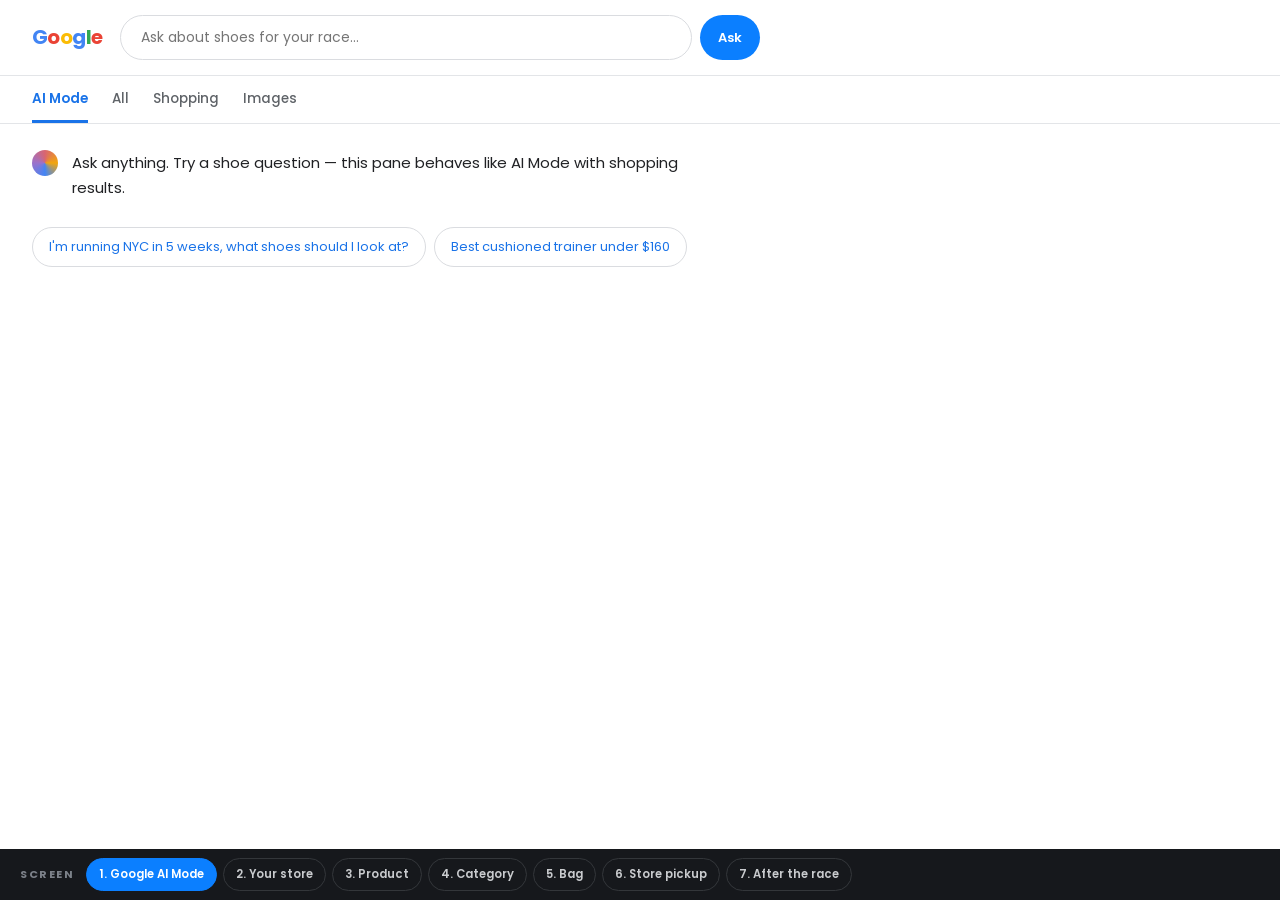
<file: index.html>
<!DOCTYPE html>
<html lang="en">
<head>
<meta charset="utf-8">
<meta name="viewport" content="width=device-width, initial-scale=1, viewport-fit=cover">
<title>HOKA · Agentic Commerce Prototype</title>
<link rel="preconnect" href="https://fonts.googleapis.com">
<link rel="preconnect" href="https://fonts.gstatic.com" crossorigin>
<link href="https://fonts.googleapis.com/css2?family=Poppins:wght@400;500;600;700;800&display=swap" rel="stylesheet">
<link rel="stylesheet" href="styles.css">
</head>
<body>
<div id="app"></div>
<nav class="rail" id="rail" aria-label="Prototype screens"></nav>
<script src="data.js"></script>
<script src="app.js"></script>
</body>
</html>
</file>
<file: styles.css>
:root{
  --blue:#0B7FFF;--blue-soft:#4DA3FF;--blue-ink:#0A2540;--ink:#0B0B0B;--text:#101418;
  --grey:#F4F5F7;--grey-2:#E9EBEF;--line:#E3E5E8;--slate:#6B7280;--ok:#0F9D58;--warn:#FF7A1A;
  --r:16px;--pill:999px;
  box-sizing:border-box;padding-top:env(safe-area-inset-top,0px);padding-bottom:env(safe-area-inset-bottom,0px);
}
*,*::before,*::after{box-sizing:border-box}
html{scroll-padding-top:env(safe-area-inset-top,0px)}
body{margin:0;background:#fff;color:var(--text);font-family:Poppins,"Helvetica Neue",Arial,sans-serif;font-size:15px;line-height:1.55;-webkit-font-smoothing:antialiased}
@media (prefers-reduced-motion:reduce){*{animation:none!important;transition:none!important}}
h1,h2,h3,h4{margin:0;font-weight:700;letter-spacing:-.02em;line-height:1.12}
p{margin:0}button{font-family:inherit}:focus-visible{outline:2px solid var(--blue);outline-offset:2px}
input{font-family:inherit}

.promo{background:var(--ink);color:#fff;font-size:13px;text-align:center;padding:11px 20px}
.promo a{color:#fff;text-underline-offset:3px}
.nav{background:#fff;border-bottom:1px solid var(--line);position:sticky;top:env(safe-area-inset-top,0px);z-index:50}
.nav-in{max-width:1420px;margin:0 auto;padding:15px 28px;display:flex;align-items:center;gap:32px}
.logo{font-weight:800;font-size:25px;letter-spacing:-.03em;color:var(--blue);font-style:italic;cursor:pointer}
.nav ul{display:flex;gap:24px;list-style:none;margin:0;padding:0;font-size:14.5px;font-weight:500}
.nav ul li.on{font-weight:700}
.nav-r{margin-left:auto;display:flex;align-items:center;gap:14px}
.search{border:1.5px solid var(--line);border-radius:var(--pill);padding:9px 18px;font-size:13.5px;color:var(--slate);min-width:200px}
.avatar{width:32px;height:32px;border-radius:50%;background:var(--blue);color:#fff;display:grid;place-items:center;font-weight:700;font-size:12px}
.cartpill{background:var(--grey);border-radius:var(--pill);padding:8px 15px;font-size:13.5px;font-weight:600;border:0;cursor:pointer}
.shell{max-width:1420px;margin:0 auto;padding:24px 28px 130px;display:grid;grid-template-columns:minmax(0,2fr) minmax(336px,1fr);gap:26px;align-items:start}
.shell.one{grid-template-columns:minmax(0,1fr)}
.side{position:sticky;top:100px;display:flex;flex-direction:column;gap:14px}

.btn{border:0;border-radius:var(--pill);padding:13px 26px;font-size:14px;font-weight:600;cursor:pointer;background:var(--ink);color:#fff}
.btn:hover{background:var(--blue)}
.btn.blue{background:var(--blue)}.btn.blue:hover{background:var(--ink)}
.btn.ghost{background:#fff;color:var(--ink);border:1.5px solid var(--ink)}
.btn.ghost:hover{background:var(--ink);color:#fff}
.btn.sm{padding:9px 18px;font-size:13px}
.btn:disabled{opacity:.4;cursor:not-allowed}
.link{background:none;border:0;padding:0;font:inherit;color:var(--blue);font-weight:600;cursor:pointer;text-decoration:underline;text-underline-offset:3px}

/* hero */
.hero{border-radius:var(--r);overflow:hidden;background:var(--blue-ink);color:#fff;position:relative;min-height:400px;display:flex;align-items:flex-end}
.hero .art{position:absolute;inset:0}
.hero .heroimg{position:absolute;inset:0;width:100%;height:100%;object-fit:cover;object-position:70% 50%}
.hero .art.city{background:radial-gradient(900px 420px at 72% 30%,rgba(11,127,255,.5),transparent 62%),
 radial-gradient(600px 300px at 88% 70%,rgba(255,170,80,.3),transparent 60%),linear-gradient(120deg,#04101F,#082444 55%,#0A3566)}
.hero .art.trail{background:radial-gradient(800px 420px at 70% 35%,rgba(15,157,88,.35),transparent 60%),
 linear-gradient(120deg,#07130E,#0C2A20 55%,#14372A)}
.hero .art::after{content:"";position:absolute;inset:0;opacity:.45;
 background:repeating-linear-gradient(100deg,rgba(255,255,255,.35) 0 1.5px,transparent 1.5px 24px);
 -webkit-mask-image:radial-gradient(520px 300px at 74% 46%,#000,transparent 72%);mask-image:radial-gradient(520px 300px at 74% 46%,#000,transparent 72%)}
.hero .scrim{position:absolute;inset:0;background:linear-gradient(90deg,rgba(2,8,16,.92) 0%,rgba(2,8,16,.72) 46%,rgba(2,8,16,0) 78%)}
.hero .slotnote{position:absolute;right:20px;top:18px;font-size:11px;letter-spacing:.08em;color:rgba(255,255,255,.45);z-index:3}
.hero-in{position:relative;z-index:2;padding:40px 44px;max-width:64%}
.hero .eyebrow{font-size:12.5px;font-weight:700;letter-spacing:.14em;text-transform:uppercase;color:#9FD0FF}
.hero h1{font-size:clamp(32px,3.5vw,50px);font-weight:800;margin-top:10px;letter-spacing:-.035em}
.hero .days{display:flex;align-items:baseline;gap:12px;margin-top:8px}
.hero .days b{font-size:clamp(40px,4.4vw,62px);font-weight:800;letter-spacing:-.05em;line-height:1}
.hero p{margin-top:12px;font-size:15.5px;color:#DCE7F4;max-width:46ch}
.hero p b{color:#fff}
.hero .row{display:flex;gap:10px;margin-top:20px;flex-wrap:wrap}
.pill-stat{background:rgba(255,255,255,.14);border-radius:var(--pill);padding:7px 15px;font-size:12.5px}

.intent{display:flex;align-items:center;gap:12px;flex-wrap:wrap;background:var(--grey);border-radius:var(--pill);padding:9px 10px 9px 20px;margin-top:16px;font-size:14px}
.intent .seg{margin-left:auto;display:flex;gap:5px;background:#fff;border-radius:var(--pill);padding:4px}
.intent .seg button{border:0;background:transparent;border-radius:var(--pill);padding:8px 15px;font-size:13px;font-weight:600;cursor:pointer;color:var(--slate)}
.intent .seg button[aria-pressed="true"]{background:var(--blue);color:#fff}

/* profile strip */
.profile{border:1.5px solid var(--line);border-radius:var(--r);padding:18px 22px;margin-top:16px;display:flex;gap:26px;align-items:center;flex-wrap:wrap}
.profile .f{min-width:92px}
.profile .f span{display:block;font-size:11.5px;color:var(--slate);letter-spacing:.06em;text-transform:uppercase}
.profile .f b{font-size:15px;font-weight:600}
.profile .cta{margin-left:auto;text-align:right}
.profile .cta p{font-size:12px;color:var(--slate);margin-bottom:8px}

.sec{margin-top:32px}
.sec-h{display:flex;align-items:flex-end;justify-content:space-between;gap:18px;margin-bottom:14px}
.sec-h h2{font-size:24px}
.sec-h p{color:var(--slate);font-size:14px;margin-top:5px;max-width:64ch}

.cluster{margin-top:24px}
.cluster .ch{display:flex;align-items:flex-end;justify-content:space-between;gap:14px}
.cluster h3{font-size:19px}
.cluster .sub{font-size:13.5px;color:var(--slate);margin-top:4px}
.grid{display:grid;grid-template-columns:repeat(3,1fr);gap:16px;margin-top:14px}
.card{background:#fff;border:1.5px solid var(--line);border-radius:var(--r);overflow:hidden;display:flex;flex-direction:column;cursor:pointer}
.card:hover{border-color:var(--blue)}
.imgslot{background:var(--grey);aspect-ratio:4/2.7;display:flex;align-items:center;justify-content:center;position:relative;overflow:hidden}
.imgslot img{width:100%;height:100%;object-fit:cover}
.imgslot .tagmini{position:absolute;left:10px;top:10px;background:#fff;border-radius:var(--pill);padding:3px 10px;font-size:11px;font-weight:700;z-index:2}
.card .body{padding:13px 16px 15px;display:flex;flex-direction:column;gap:6px;flex:1}
.card .nm{font-weight:700;font-size:15.5px}
.card .rsn{font-size:13px;color:var(--slate);line-height:1.4}
.card .ft{margin-top:auto;display:flex;align-items:center;justify-content:space-between;gap:10px;padding-top:6px}
.card .pr{font-weight:700}

/* widget */
.w{background:#fff;border:1.5px solid var(--line);border-radius:var(--r);overflow:hidden}
.w-top{background:var(--blue);color:#fff;padding:15px 18px;display:flex;align-items:center;gap:10px}
.w-top .t{font-weight:700;font-size:15px}
.w-top .sv{margin-left:auto;font-size:11px;background:rgba(255,255,255,.2);padding:4px 10px;border-radius:var(--pill)}
.w-body{padding:16px 18px}
.w-race{border:1.5px solid var(--line);border-radius:12px;padding:13px;display:flex;gap:13px;align-items:center}
.w-race .n{font-size:29px;font-weight:800;letter-spacing:-.04em;line-height:1;color:var(--blue)}
.w-race .l{font-size:11.5px;color:var(--slate)}
.w-race .r{font-weight:700;font-size:13.5px;line-height:1.25}
.w-stats{display:flex;gap:10px;margin-top:11px}
.w-stat{flex:1;background:var(--grey);border-radius:12px;padding:11px 13px}
.w-stat b{display:block;font-size:20px;font-weight:800;letter-spacing:-.03em}
.w-stat span{font-size:11px;color:var(--slate)}
.w-alert{margin-top:11px;background:#FFF4EC;border:1.5px solid #FFD9BF;border-radius:12px;padding:11px 13px;font-size:12.5px;line-height:1.45}
.w-toggle{width:100%;border:0;border-top:1.5px solid var(--line);background:#fff;padding:12px;font-size:13.5px;font-weight:600;color:var(--blue);cursor:pointer}
.w-toggle:hover{background:var(--grey)}
.w-pair{display:grid;grid-template-columns:46px 1fr auto;gap:10px;align-items:center;padding:8px 0;border-bottom:1px solid var(--line)}
.w-pair:last-child{border-bottom:0}
.w-pair .nm{font-size:13px;font-weight:600;line-height:1.25}
.w-pair .u{font-size:11px;color:var(--slate)}
.bar{height:4px;background:var(--grey-2);border-radius:2px;margin-top:4px;position:relative;overflow:hidden}
.bar i{position:absolute;inset:0 auto 0 0;background:var(--blue);border-radius:2px}
.bar.worn i{background:var(--warn)}
.w-pair .m{font-size:12.5px;font-weight:700;text-align:right;white-space:nowrap}
.w-pair .m em{display:block;font-style:normal;font-size:10px;font-weight:500;color:var(--slate)}
.w-sub{font-size:11px;letter-spacing:.1em;text-transform:uppercase;color:var(--slate);font-weight:700;margin:15px 0 7px}
.w-ev{display:flex;gap:10px;align-items:flex-start;padding:8px 0;border-bottom:1px solid var(--line);font-size:12.5px}
.w-ev:last-child{border-bottom:0}
.w-ev .d{background:var(--grey);border-radius:8px;padding:5px 7px;font-size:10.5px;font-weight:700;text-align:center;min-width:44px;line-height:1.2}
.w-ev .x{font-size:11px;color:var(--slate)}
.w-foot{font-size:11.5px;color:var(--slate);padding:0 2px}

/* race list in rail */
.rl{background:#fff;border:1.5px solid var(--line);border-radius:var(--r);padding:16px 18px}
.rl h4{font-size:15px}
.rl .cap{font-size:12px;color:var(--slate);margin-top:3px;line-height:1.4}
.rlrow{display:grid;grid-template-columns:22px 1fr auto;gap:10px;align-items:center;padding:10px 0;border-bottom:1px solid var(--line);cursor:pointer;text-align:left;background:none;border-left:0;border-right:0;border-top:0;width:100%}
.rlrow:last-of-type{border-bottom:0}
.rlrow:hover .t{color:var(--blue)}
.rlrow .t{font-size:13.5px;font-weight:600}
.rlrow .d{font-size:11.5px;color:var(--slate);line-height:1.3}
.ring{width:21px;height:21px;border-radius:50%;border:2px solid var(--line);display:grid;place-items:center;font-size:10.5px;font-weight:700;color:var(--slate)}
.ring.done{background:var(--ok);border-color:var(--ok);color:#fff}
.rlrow .go{font-size:11.5px;color:var(--blue);font-weight:600}

/* google */
.g-top{border-bottom:1px solid var(--line);padding:15px 32px;display:flex;align-items:center;gap:18px}
.g-logo{font-weight:700;font-size:20px;letter-spacing:-.03em;color:#4285F4}
.g-logo .r{color:#EA4335}.g-logo .y{color:#FBBC05}.g-logo .g{color:#34A853}
.g-form{flex:1;max-width:640px;display:flex;gap:8px}
.g-in{flex:1;border:1px solid #DADCE0;border-radius:var(--pill);padding:11px 20px;font-size:14px;color:#3C4043;outline:none}
.g-in:focus{border-color:var(--blue);box-shadow:0 1px 6px rgba(32,33,36,.18)}
.g-tabs{display:flex;gap:24px;padding:0 32px;border-bottom:1px solid var(--line);font-size:13.5px;color:#5F6368;font-weight:500}
.g-tabs div{padding:13px 0}
.g-tabs .on{color:#1A73E8;box-shadow:inset 0 -3px 0 #1A73E8;font-weight:600}
.g-wrap{max-width:940px;padding:26px 32px 140px}
.g-turn{display:flex;gap:14px;margin-bottom:26px}
.g-spark{width:26px;height:26px;flex:0 0 26px;border-radius:50%;background:conic-gradient(from 180deg,#4285F4,#9B72CB,#D96570,#F2A60C,#4285F4)}
.g-you{background:var(--grey);border-radius:var(--r);padding:12px 18px;font-size:14.5px;display:inline-block}
.g-txt{font-size:15px;line-height:1.7;max-width:72ch;color:#202124}
.g-txt p+p{margin-top:12px}
.g-cards{display:grid;grid-template-columns:repeat(3,1fr);gap:14px;margin-top:20px}
.g-c{border:1px solid #DADCE0;border-radius:12px;padding:0;overflow:hidden}
.g-c.h{border:2px solid var(--blue)}
.g-c .pad{padding:13px}
.g-c .s{font-size:12px;color:#5F6368}
.g-c h4{font-size:14.5px;margin-top:3px}
.g-c .p{font-weight:700;margin-top:5px}
.g-perk{margin:10px 13px 13px;background:#EAF3FF;border-radius:10px;padding:9px 11px;font-size:12px}
.g-sugg{display:flex;gap:8px;flex-wrap:wrap;margin-top:18px}
.g-sugg button{border:1px solid #DADCE0;background:#fff;border-radius:var(--pill);padding:9px 16px;font-size:13px;cursor:pointer;color:#1A73E8}
.g-sugg button:hover{background:#F1F6FF}
.g-note{font-size:12px;color:#5F6368;margin-top:14px}
.typing{display:flex;gap:4px;align-items:center;padding:8px 0}
.typing i{width:7px;height:7px;border-radius:50%;background:#9AA0A6;animation:b 1s infinite}
.typing i:nth-child(2){animation-delay:.15s}.typing i:nth-child(3){animation-delay:.3s}
@keyframes b{0%,100%{opacity:.3;transform:translateY(0)}50%{opacity:1;transform:translateY(-3px)}}

/* PDP */
.pdp{display:grid;grid-template-columns:1.05fr .95fr;gap:30px;align-items:start}
.gal .main{background:var(--grey);border-radius:var(--r);aspect-ratio:4/3;display:grid;place-items:center;position:relative;overflow:hidden}
.gal .main img{width:100%;height:100%;object-fit:cover}
.gal .thumbs{display:grid;grid-template-columns:repeat(4,1fr);gap:10px;margin-top:10px}
.gal .thumbs button{background:var(--grey);border:2px solid transparent;border-radius:12px;aspect-ratio:1/.8;display:grid;place-items:center;cursor:pointer;overflow:hidden;padding:0}
.gal .thumbs button[aria-pressed="true"]{border-color:var(--blue)}
.gal .thumbs button img{width:100%;height:100%;object-fit:cover}
.pdp h1{font-size:34px;letter-spacing:-.03em}
.pdp .price{font-size:22px;font-weight:700;margin-top:8px}
.pdp .why{background:#EAF3FF;border-radius:var(--r);padding:16px 18px;margin-top:18px;font-size:14px;line-height:1.5}
.pdp .why b{display:block;margin-bottom:5px}
.pdp .desc{margin-top:16px;font-size:14.5px;line-height:1.6;color:#2B3440}
.specs{margin-top:18px;border-top:1px solid var(--line)}
.specs div{display:flex;justify-content:space-between;padding:10px 0;border-bottom:1px solid var(--line);font-size:13.5px}
.specs div span:first-child{color:var(--slate)}
.sizes{display:flex;gap:8px;flex-wrap:wrap;margin-top:14px}
.sizes button{border:1.5px solid var(--line);background:#fff;border-radius:10px;padding:9px 14px;font-size:13.5px;font-weight:600;cursor:pointer;min-width:56px}
.sizes button[aria-pressed="true"]{border-color:var(--blue);background:var(--blue);color:#fff}
.sizes button.mine::after{content:" ★";color:var(--blue);font-size:11px}
.sizes button[aria-pressed="true"].mine::after{color:#fff}
.pdp .actions{display:flex;gap:10px;margin-top:18px;flex-wrap:wrap}

/* bag / stores / after */
.line{display:grid;grid-template-columns:96px 1fr auto;gap:16px;align-items:center;border:1.5px solid var(--line);border-radius:var(--r);padding:12px 16px;margin-bottom:10px}
.line .im{background:var(--grey);border-radius:10px;aspect-ratio:1/.72;display:grid;place-items:center;overflow:hidden}
.line .im img{width:100%;height:100%;object-fit:cover}
.empty{border:1.5px dashed var(--line);border-radius:var(--r);padding:40px 30px;text-align:center;color:var(--slate)}
.panel{background:#fff;border:1.5px solid var(--line);border-radius:var(--r);padding:20px}
.score{display:flex;align-items:baseline;gap:10px}
.score b{font-size:44px;font-weight:800;letter-spacing:-.04em;line-height:1}
.score span{color:var(--slate);font-weight:600}
.bars{display:flex;gap:4px;margin:13px 0 4px}
.bars i{height:6px;flex:1;background:var(--grey-2);border-radius:3px}
.bars i.on{background:var(--blue)}
.gap{display:flex;gap:10px;padding:10px 0;border-bottom:1px solid var(--line);font-size:13px}
.gap:last-of-type{border-bottom:0}
.gap .t{font-weight:700}.gap .c{color:var(--slate);line-height:1.4}
.gdot{width:7px;height:7px;border-radius:50%;background:var(--warn);margin-top:6px;flex:0 0 7px}
.deadline{background:var(--blue-ink);color:#fff;border-radius:12px;padding:12px 14px;margin-top:13px;font-size:12.5px}
.deadline b{color:#9FD0FF}
.promobox{border:1.5px dashed var(--blue);border-radius:12px;padding:12px 14px;margin-top:11px;font-size:12.5px}
.promobox .code{font-weight:800;letter-spacing:.1em;color:var(--blue)}
.agent{background:var(--blue-ink);color:#fff;border-radius:var(--r);padding:19px 22px}
.aline{display:flex;align-items:center;gap:10px;font-size:13.5px;color:#C7D7E8;padding:5px 0}
.pulse{width:8px;height:8px;border-radius:50%;background:var(--blue-soft);animation:p 1.1s infinite}
@keyframes p{0%,100%{opacity:.3;transform:scale(.8)}50%{opacity:1;transform:scale(1.2)}}
.store{border:1.5px solid var(--line);border-radius:var(--r);padding:15px 18px;display:grid;grid-template-columns:1fr auto;gap:14px;align-items:center;margin-top:10px}
.store.best{border:2px solid var(--blue)}
.store .nm{font-weight:700;font-size:15.5px}
.store .mt{font-size:12px;color:var(--slate);margin-top:2px}
.store .it{font-size:13px;margin-top:7px}
.store .it s{color:var(--slate)}
.badge{font-size:11px;font-weight:600;padding:3px 9px;border-radius:var(--pill);background:var(--grey);color:var(--slate)}
.badge.live{background:#E7F6EC;color:var(--ok)}
.pend{opacity:.4}
.slots{display:flex;gap:6px;margin-top:9px}
.slots button{border:1.5px solid var(--line);background:#fff;border-radius:var(--pill);padding:7px 13px;font-size:12.5px;font-weight:600;cursor:pointer}
.slots button[aria-pressed="true"]{background:var(--blue);border-color:var(--blue);color:#fff}
.confirm{background:var(--blue);color:#fff;border-radius:var(--r);padding:19px 22px;margin-top:14px}
.confirm p{margin-top:8px;font-size:13.5px;max-width:58ch;color:#EAF3FF}
.result{border-radius:var(--r);background:var(--blue-ink);color:#fff;padding:32px 36px}
.result .time{font-size:clamp(42px,5vw,62px);font-weight:800;letter-spacing:-.045em;line-height:1}
.result .d{display:flex;gap:36px;margin-top:20px;border-top:1px solid rgba(255,255,255,.18);padding-top:16px;flex-wrap:wrap}
.result .d span{display:block;font-size:11px;color:#9FB4CC;letter-spacing:.1em;text-transform:uppercase}
.result .d b{font-size:19px;font-weight:700}
.newpair{border:1.5px solid var(--line);border-left:5px solid var(--blue);border-radius:var(--r);padding:14px 18px;display:flex;gap:16px;align-items:center;margin-top:14px}

.rail{position:fixed;left:0;right:0;bottom:0;z-index:60;background:rgba(10,12,16,.95);backdrop-filter:blur(6px);
 padding:9px 20px calc(9px + env(safe-area-inset-bottom,0px));display:flex;align-items:center;gap:6px;flex-wrap:wrap}
.rail .lbl{color:#7C8189;font-size:11px;font-weight:700;letter-spacing:.14em;text-transform:uppercase;margin-right:6px}
.chip{border:1px solid #33363A;background:transparent;color:#C9CBCE;font-size:11.5px;font-weight:600;padding:7px 12px;border-radius:var(--pill);cursor:pointer}
.chip:hover{color:#fff;border-color:#5B6066}
.chip[aria-current="true"]{background:var(--blue);border-color:var(--blue);color:#fff}

@media (max-width:1080px){
 .shell{grid-template-columns:minmax(0,1fr)}.side{position:static}
 .hero-in{max-width:100%}.grid,.g-cards,.pdp{grid-template-columns:repeat(2,1fr)}
 .pdp{grid-template-columns:1fr}.nav ul{display:none}
}
</file>
